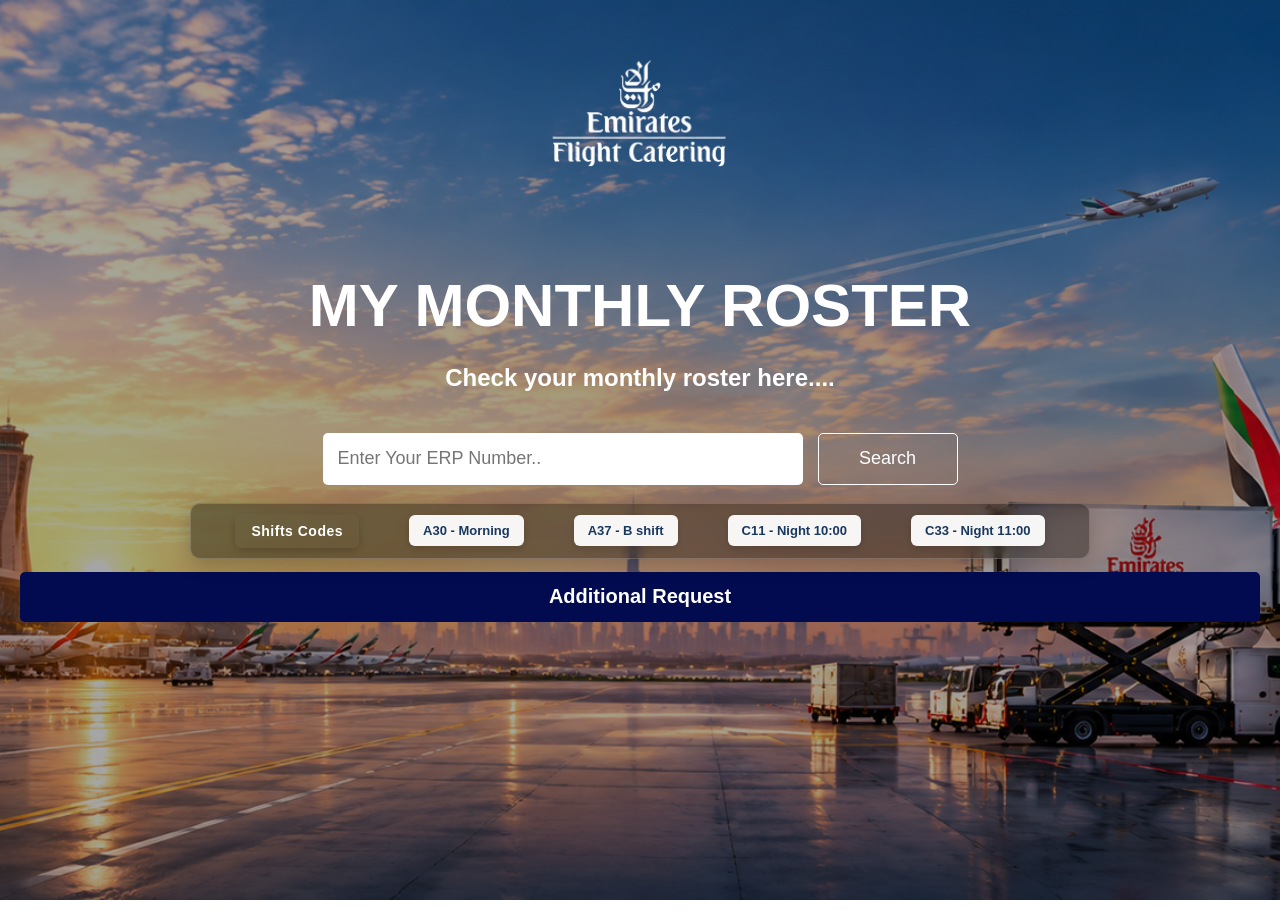
<file: index.html>
<!DOCTYPE html>
<html lang="en">

<head>

    
    <meta charset="UTF-8">

    <meta name="viewport" content="width=device-width, initial-scale=1.0, viewport-fit=cover">
    <meta name="theme-color" content="#19385f">
    <link rel="stylesheet" href="https://cdnjs.cloudflare.com/ajax/libs/font-awesome/6.5.2/css/all.min.css">

    <title>Monthly Roster</title>
    <link rel="icon" href="image/EKFC_LOGO (2).png">
    <link rel="stylesheet" href="style.css">

</head>


<body>


    <!-- =========================
     HERO / HEADER
========================= -->

    <header class="header">

        <div class="logo">
            <img src="image/EKFC_LOGO (2).png" alt="">
            <h1>MY MONTHLY ROSTER
                <p>Check your monthly roster here....</p>
            </h1>
        </div>

        <!-- ERP SEARCH -->

        <div class="search-box">

            <input type="text" id="erpInput" placeholder="Enter Your ERP Number.." autocomplete="off">

            <button id="searchButton">
                Search
            </button>

        </div>

        <div id="errorMessage" class="error-message">
            <!-- error message -->
        </div>


        <!-- SHIFT CODES -->

        <div class="shift-codes">

            <span>Shifts Codes</span>
            <span>A30 - Morning</span>
            <span>A37 - B shift</span>
            <span>C11 - Night 10:00</span>
            <span>C33 - Night 11:00</span>

        </div>
        <pre></pre>
        <button class="roster-btn" id="openRosterBtn">
            Additional Request
        </button>

        <!-- ================================
     ROSTER REQUEST MODAL
        ================================= -->

        <div class="roster-modal" id="rosterModal">

            <div class="roster-modal-overlay" id="rosterOverlay"></div>

            <div class="roster-modal-content">

                <!-- Close Button -->
                <button class="roster-close" id="closeRosterBtn" aria-label="Close">
                    <i class="fa-solid fa-xmark" style="color: rgb(255, 6, 6);"></i>
                </button>

                <!-- Your existing form page -->
                <iframe src="request_form.html" class="roster-form-frame" id="rosterFormFrame"
                    title="Roster Request Form">
                </iframe>

            </div>

        </div>
    </header>




    <br>




    <!-- =========================
     MAIN ROSTER SECTION
========================= -->

    <main class="container" id="rosterSection">


        <!-- TITLE -->

        <div class="title-row">

            <h2>YOUR ROSTER</h2>

        </div>


        <!-- =========================
         EMPLOYEE INFORMATION
    ========================= -->

        <div class="employee-card">

            <div class="team-leader">

                Team Leader Name :-
                <strong id="teamLeader">-</strong>

            </div>


            <div class="employee-details">

                ERP:
                <strong id="employeeERP">-</strong>

                <span class="separator">|</span>

                Employee:
                <strong id="employeeName">-</strong>

                <span class="separator">|</span>

                Position:
                <strong id="employeePosition">-</strong>

            </div>

        </div>


        <!-- =========================
         LOADING
    ========================= -->

        <div id="loading" class="loading">

            Loading roster...

        </div>


        <!-- =========================
         ROSTER TABLE
    ========================= -->

        <div class="table-wrapper">

            <table>

                <thead>

                    <tr>

                        <th>DATE</th>
                        <th>SHIFT</th>

                    </tr>

                </thead>


                <tbody id="rosterTable">

                    <!-- JavaScript will add roster data here -->

                </tbody>

            </table>

        </div>



        <script src="roster_script.js"></script>
        <script src="script.js"></script>
</body>

</html>
</file>
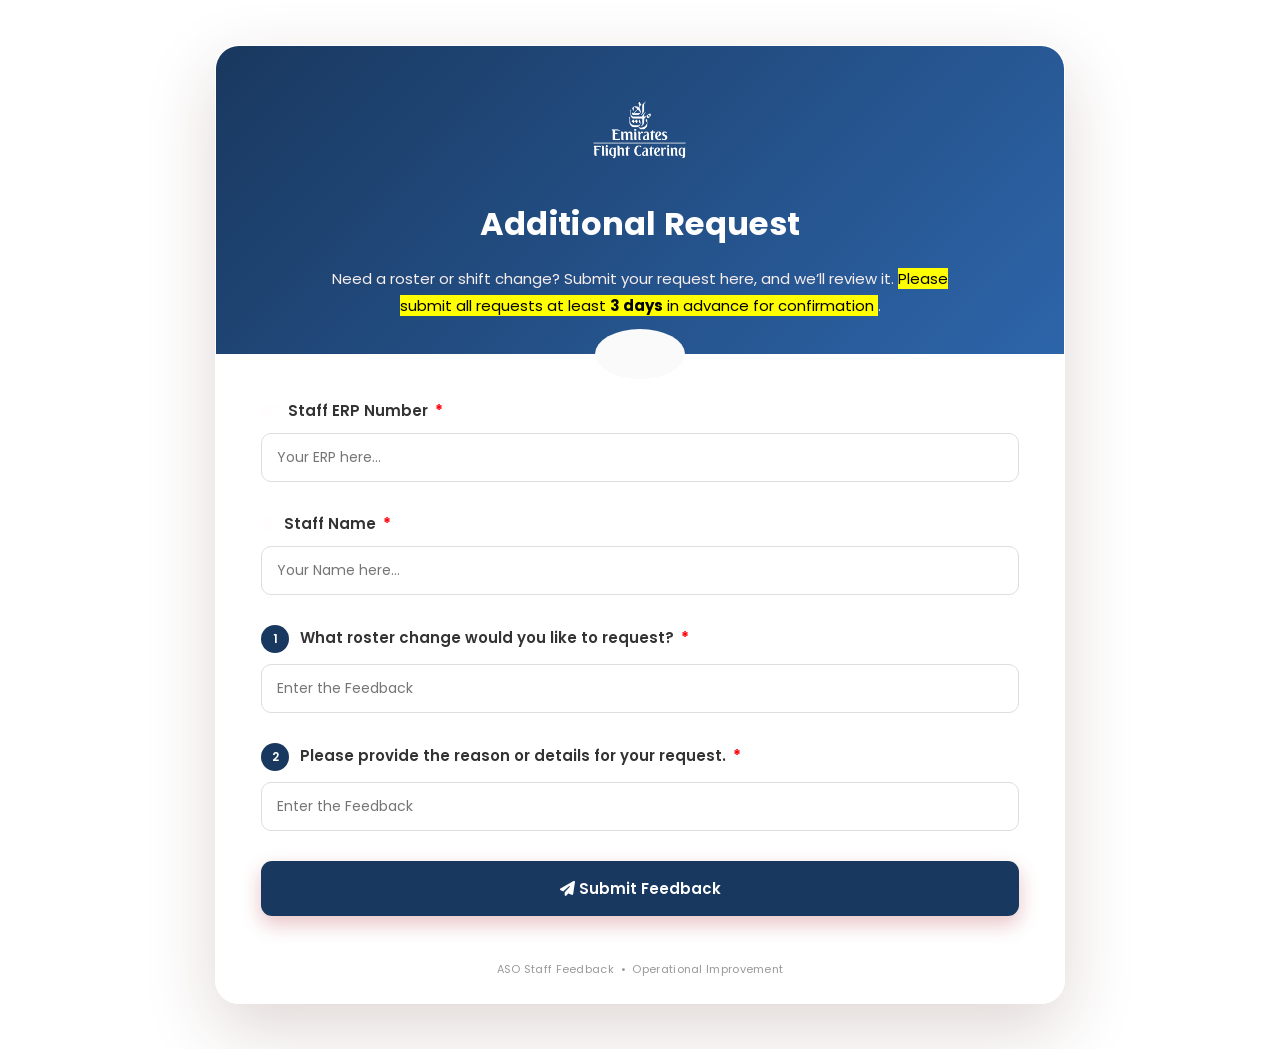
<file: request_form.html>
<!DOCTYPE html>
<html lang="en">

<head>
    <meta charset="UTF-8">
    <meta name="viewport" content="width=device-width, initial-scale=1.0">

    <link rel="stylesheet" href="request_form.css">

    <title>Monthly Roaster</title>

    <!-- Google Font -->
    <link href="https://fonts.googleapis.com/css2?family=Poppins:wght@300;400;500;600;700&display=swap"
        rel="stylesheet">
    <link rel="icon" href="image/EKFC_LOGO (2).png">
    <!-- Font Awesome -->
    <link rel="stylesheet" href="https://cdnjs.cloudflare.com/ajax/libs/font-awesome/6.5.2/css/all.min.css">
</head>

<body>

    <div class="background-animation"></div>
    <main class="page-container">
        <section class="feedback-card">

            <!-- Header -->
            <div class="form-header">
                <img src="image/EKFC_LOGO (2).png" alt="" width="160px">

               

                <h1>Additional Request</h1>


                <p>
                    Need a roster or shift change? Submit your request here, and we’ll review it. <mark> Please submit
                        all
                        requests at least <span style="color: rgb(0, 0, 0); font-weight: bold;" >3 days</span> in advance for confirmation </mark>.
                </p>

            </div>

            <!-- Form -->
             <!-- <div class="header-icon"> -->
                    <!-- <i class="fa-solid fa-comments"></i> -->
                <!-- </div> -->

            <form id="feedbackForm">
                 
                <!-- ERP Number -->
                <div class="form-group">

                    <label for="erpNumber">
                        <i class="fa-solid fa-id-card"></i>
                        Staff ERP Number
                        <span class="required">*</span>
                    </label>

                    <input type="text" id="erpNumber" placeholder="Your ERP here... " name="erpNumber" required>

                </div>


                <!-- Staff Name -->
                <div class="form-group">

                    <label for="staffName">
                        <i class="fa-solid fa-user"></i>

                        Staff Name
                        <span class="required">*</span>
                    </label>

                    <input type="text" id="staffName" placeholder="Your Name here..." name="staffName" required>

                </div>


                <!-- Question 1 -->
                <div class="form-group">

                    <label for="rosterChange">
                        <span class="question-number">1</span>
                       What roster change would you like to request?
                        <span class="required">*</span>
                    </label>

                    <input type="text" id="rosterChange" placeholder="Enter the Feedback" name="rosterChange" required>

                </div>


                <!-- Question 2 -->
                <div class="form-group">

                    <label for="reasonRequest">
                        <span class="question-number">2</span>
                        Please provide the reason or details for your request.
                        <span class="required">*</span>
                    </label>

                    <input type="text" id="reasonRequest" placeholder="Enter the Feedback" name="reasonRequest"
                        required>

                </div>




                <!-- Submit -->
                <button type="submit" id="submitButton">

                    <span id="buttonText">
                        <i class="fa-solid fa-paper-plane"></i>
                        Submit Feedback
                    </span>

                    <span id="loadingText" class="loading-text">
                        <i class="fa-solid fa-spinner fa-spin"></i>
                        Submitting...
                    </span>

                </button>


                <!-- Success -->
                <div id="successMessage" class="success-message">

                    <i class="fa-solid fa-circle-check"></i>

                    <div>
                        <strong>Thank you!</strong>
                        <p>Your request has been successfully submitted. We’ll work on it soon.</p>
                    </div>

                </div>


                <!-- Error -->
                <div id="formError" class="form-error">

                    <i class="fa-solid fa-circle-exclamation"></i>

                    Something went wrong. Please try again.

                </div>

            </form>


            <div class="footer-text">
                ASO Staff Feedback &nbsp;•&nbsp; Operational Improvement
            </div>

        </section>

    </main>

    <script src="roster_connect.js">

    </script>

</body>

</html>
</file>
<file: style.css>
/* =====================================
   GENERAL
===================================== */

* {
    box-sizing: border-box;
}

html,
body {

     margin: 0;
     padding: 0;
    width: 100%;
    font-family:
        Arial,
        Helvetica,
        sans-serif;
    background: #ffffff;
    color: #111;
}
/* popup css */
/* =====================================
   ROSTER REQUEST MODAL
===================================== */

.roster-modal {
    position: fixed;
    inset: 0;
    z-index: 9999;

    display: flex;
    align-items: center;
    justify-content: center;

    padding: 20px;

    visibility: hidden;
    opacity: 0;

    transition:
        opacity 0.3s ease,
        visibility 0.3s ease;
}


/* Active Modal */

.roster-modal.active {
    visibility: visible;
    opacity: 1;
}


/* Background Overlay */

.roster-modal-overlay {
    position: absolute;
    inset: 0;

    background: rgba(0, 0, 0, 0.65);

    backdrop-filter: blur(8px);
    -webkit-backdrop-filter: blur(8px);
}


/* Modal Box */

.roster-modal-content {
    position: relative;
    z-index: 2;

    width: min(700px, 100%);
    height: min(850px, 92vh);

    background: #ffffff;

    border-radius: 22px;

    overflow: hidden;

    box-shadow:
        0 25px 80px rgba(0, 0, 0, 0.30);

    transform: translateY(30px) scale(0.96);

    transition:
        transform 0.35s ease;
}


/* Modal Animation */

.roster-modal.active .roster-modal-content {
    transform: translateY(0) scale(1);
}


/* Close Button */

.roster-close {
    position: absolute;

    top: 14px;
    right: 14px;

    width: 42px;
    height: 42px;

    border: none;
    border-radius: 50%;

    background: rgba(255, 255, 255, 0.95);

    color: #333;

    font-size: 18px;

    cursor: pointer;

    z-index: 10;

    display: flex;
    align-items: center;
    justify-content: center;

    box-shadow: 0 4px 15px rgba(0, 0, 0, 0.15);

    transition:
        transform 0.25s ease,
        background 0.25s ease,
        color 0.25s ease;
}


.roster-close:hover {
    transform: rotate(90deg) scale(1.08);

    background: #fffffe;

    color: #ffffff;
}


/* Form iframe */

.roster-form-frame {
    width: 100%;
    height: 100%;

    border: none;

    display: block;
}


/* =====================================
   MOBILE
===================================== */

@media (max-width: 600px) {

    .roster-modal {
        padding: 10px;
    }

    .roster-modal-content {
        width: 100%;
        height: 95vh;

        border-radius: 18px;
    }

    .roster-close {
        width: 38px;
        height: 38px;

        top: 10px;
        right: 10px;
    }
}
/* end of popup css */



.roster-request-btn {
    width: 100%;
    padding: 14px 25px;
    border: none;
    background: linear-gradient(135deg, #19385f, #19385f);
    color: #fff;
    font-size: 16px;
    font-weight: 700;
    letter-spacing: 0.5px;
    cursor: pointer;
    transition: all 0.3s ease;
    box-shadow: 0 6px 18px rgba(255, 255, 255, 0.25);
}

.roster-request-btn:hover {
    transform: translateY(-2px);
    box-shadow: 0 10px 25px rgba(252, 251, 250, 0.35);
}

.roster-request-btn:active {
    transform: scale(0.98);
}

@media (max-width: 480px) {
    .roster-request-btn {
        padding: 12px 18px;
        font-size: 14px;
    }
}

/* =====================================
   HEADER
===================================== */
.logo img {
    width: 300px;
    height: auto;
    display: block;
    margin: 0 auto;
}
.header {
    position: relative;
    width: 100%;
    min-height: 100vh;
    background-image:
        linear-gradient(rgba(0, 0, 0, 0.35), rgba(0, 0, 0, 0.35)),
        url("image/bg_roter_img.png");
    background-size: cover;
    background-position: center;
    background-repeat: no-repeat;
    color: white;
    text-align: center;
    padding: 35px 20px 55px;
}

/* Roster Request */
.roster-btn {
    width: 100%;
    height: 50px;
    border-radius: 5px;
    border: 5px;
    background: #020b50;
    color: white;
    font-size: 20px;
    font-weight: bold;
    cursor: pointer;
    transition: all 0.3s ease;
}

.roster-btn:hover {
    background: #041488;
    transform: translateY(-1px);
}


.header h1{
    font-size:60px;
    padding-bottom: -100px;
}
.header p{
    font-size: x-large;
}
/* =====================================
   SEARCH
===================================== */

.search-box {

    width: 100%;
    max-width: 635px;
    margin: auto;
    display: flex;
    gap: 15px;
}


.search-box input {
    flex: 1;
    height: 52px;
    padding: 0 15px;
    border: none;
    border-radius: 5px;
    outline: none;
    font-size: 18px;
}


.search-box button {
    width: 140px;
    height: 52px;
    background: transparent;
    color: white;
    border: 1px solid white;
    border-radius: 5px;
    font-size: 18px;
    cursor: pointer;
    transition: 0.2s;
}


.search-box button:hover {
    background: #020b50;
    color: #fdfeff;
}


.search-box button:disabled {

    opacity: 0.6;

    cursor: not-allowed;
}



/* =====================================
   ERROR
===================================== */
.error-message::before {
    content: "⚠";
    margin-right: 8px;
    font-size: 16px;
}
.error-message {
    display: none;
    width: 100%;
    max-width: 635px;
    margin: 12px auto 0;
    padding: 10px 16px;
    background: rgba(255, 255, 255, 0.95);
    color: #d60000;
    border: 1px solid #ff4d4d;
    border-left: 5px solid #d60000;
    border-radius: 6px;
    font-size: 15px;
    font-weight: 700;
    text-align: center;
    box-shadow: 0 4px 12px rgba(0, 0, 0, 0.25);
    position: relative;
}

/* =====================================
   SHIFT CODES
===================================== */

.shift-codes {
    width: 100%;
    max-width: 900px;
    margin: 18px auto 0;
    display: flex;
    justify-content: center;
    align-items: center;
    flex-wrap: wrap;
    gap: 50px;
    padding: 10px 15px;
    background: rgba(0, 0, 0, 0.35);
    backdrop-filter: blur(6px);
    -webkit-backdrop-filter: blur(10px);
    border: 1px solid rgba(216, 208, 208, 0.25);
    border-radius: 10px;
    box-shadow: 0 5px 20px rgba(0, 0, 0, 0.20);
    animation: shiftBar 0.8s ease forwards;
}


/* Title */

.shift-codes span:first-child {
    padding: 9px 16px;
    border-radius: 5px solid rgb(255, 65, 65);
    color: white;
    border-radius: 6px;
    font-size: 14px;
    font-weight: 700;
    letter-spacing: 0.5px;
    box-shadow: 0 3px 10px rgba(0, 0, 0, 0.2);
}


/* Individual shift codes */

.shift-codes span:not(:first-child) {
    padding: 8px 14px;

    background: rgba(255, 255, 255, 0.95);
    color: #19385f;

    border-radius: 6px;

    font-size: 13px;
    font-weight: 600;

    white-space: nowrap;

    transition: all 0.3s ease;

    box-shadow: 0 3px 8px rgba(0, 0, 0, 0.15);
}


/* Hover */

.shift-codes span:not(:first-child):hover {
    background: #19385f;
    color: white;
    transform: translateY(-3px);
    box-shadow: 0 7px 15px rgba(0, 0, 0, 0.25);
}


/* Animation */

@keyframes shiftBar {

    from {
        opacity: 0;
        transform: translateY(12px);
    }

    to {
        opacity: 1;
        transform: translateY(0);
    }
}


/* =====================================
   MOBILE
===================================== */

@media (max-width: 768px) {

    .shift-codes {
        max-width: 95%;
        gap: 7px;
        padding: 9px;
    }

    .shift-codes span:first-child {
        width: 100%;
        text-align: center;
    }

    .shift-codes span:not(:first-child) {
        font-size: 12px;
        padding: 7px 10px;
    }
}


@media (max-width: 480px) {

    .shift-codes {
        gap: 6px;
        padding: 8px;
    }

    .shift-codes span:not(:first-child) {
        width: 100%;
        text-align: center;
    }
}
/* =====================================
   MAIN
===================================== */

.container {
    display: none;
    max-width: 1000px;
    margin: 40px auto;
    padding: 0 20px;
}



/* =====================================
   TITLE
===================================== */

.title-row {
    display: flex;
    justify-content: space-between;
    align-items: center;
    gap: 20px;
    margin-bottom: 20px;
    padding: 12px 18px;

    /* Premium look */
    position: relative;
    border-radius: 12px;
    background: linear-gradient(
        135deg,
        rgba(245, 130, 32, 0.08),
        rgba(255, 255, 255, 0.02)
    );

    animation: titleSlide 0.8s ease-out;
}

/* Animated bottom line */
.title-row::after {
    content: "";
    position: absolute;
    left: 18px;
    bottom: 0;
    height: 3px;
    width: 70px;
    border-radius: 10px;

    background: linear-gradient(
        90deg,
        #19385f,
        #19385f,
        #19385f
    );

    background-size: 200% 100%;

    animation:
        lineGrow 1s ease-out forwards,
        lineGlow 2s ease-in-out infinite;
}

/* Heading */
.title-row h2 {
    margin: 0;
    font-size: 25px;
    font-weight: 700;
    letter-spacing: 0.5px;

    background: linear-gradient(
        90deg,
        #222,
        #042580,
        #222
    );

    background-size: 200% auto;
    background-clip: text;
    -webkit-text-fill-color: transparent;

    animation: textShine 3s ease-in-out infinite;
}

/* Slide in */
@keyframes titleSlide {
    from {
        opacity: 0;
        transform: translateY(-15px);
    }

    to {
        opacity: 1;
        transform: translateY(0);
    }
}

/* Line animation */
@keyframes lineGrow {
    from {
        width: 0;
        opacity: 0;
    }

    to {
        width: 70px;
        opacity: 1;
    }
}

/* Line glow */
@keyframes lineGlow {
    0%, 100% {
        background-position: 0% 50%;
        box-shadow: 0 0 5px rgba(142, 32, 245, 0.2);
    }

    50% {
        background-position: 100% 50%;
        box-shadow: 0 0 14px rgba(245, 130, 32, 0.5);
    }
}

/* Heading shine */
@keyframes textShine {
    0%, 100% {
        background-position: 0% 50%;
    }

    50% {
        background-position: 100% 50%;
    }
}

/* Mobile */
@media (max-width: 600px) {

    .title-row {
        padding: 10px 14px;
        margin-bottom: 16px;
    }

    .title-row h2 {
        font-size: 20px;
    }

    .title-row::after {
        left: 14px;
        width: 55px;
    }
}



/* =====================================
   EMPLOYEE CARD
===================================== */

.employee-card {
    background: #ffffff;
    border: 1px solid #e5e5e5;
    border-left: 4px solid #19385f;
    border-radius: 10px;
    padding: 18px 20px;
    margin-bottom: 18px;
    box-shadow: 0 3px 12px rgba(0, 0, 0, 0.06);
}

.team-leader {
    position: relative;
    z-index: 2;
    display: flex;
    align-items: center;
    gap: 10px;
    font-size: 21px;
    font-weight: 700;
    color: #222;
    margin-bottom: 14px;
    transition: color 0.3s ease;
}

.employee-details {
    color: #3f3f3f;
    font-size: 15px;
    line-height: 1.6;
}

.employee-details strong {
    color: #222;
    font-weight: 600;
}

.separator {
    margin: 0 8px;
    color: #ccc;
}



/* =====================================
   LOADING
===================================== */

.loading {

    display: none;
    text-align: center;
    padding: 25px;
    font-size: 18px;
    color: #19385f;
}


/* =====================================
   3D ROSTER TABLE
===================================== */

.table-wrapper {
    width: 100%;
    overflow-x: auto;

    margin: 25px 0;

    border-radius: 18px;

    background: #0b1c35;

    border: 1px solid rgba(255, 255, 255, 0.15);

    box-shadow:
        0 20px 40px rgba(0, 0, 0, 0.22),
        0 8px 18px rgba(0, 0, 0, 0.15);
}


/* =====================================
   TABLE
===================================== */

.table-wrapper table {
    width: 100%;

    border-collapse: separate;
    border-spacing: 0;

    font-size: 16px;
}


/* =====================================
   HEADER
===================================== */

.table-wrapper thead th {

    background: linear-gradient(
        135deg,
        #193663,
        #10294c
    );

    color: white;

    padding: 18px 25px;

    text-align: left;

    font-size: 14px;
    font-weight: 700;

    letter-spacing: 1px;

    border-bottom: 1px solid rgba(255,255,255,0.15);
}


/* Orange line on left */

.table-wrapper thead th:first-child {

    border-left: 5px solid #f58220;
}


/* =====================================
   TABLE BODY
===================================== */

.table-wrapper tbody tr {

    background: #ffffff;

    transition: all 0.25s ease;
}


.table-wrapper tbody tr:nth-child(even) {

    background: #f3f6fa;
}


/* =====================================
   TABLE CELLS
===================================== */

.table-wrapper tbody td {

    padding: 17px 25px;

    color: #17243a;

    border-bottom: 1px solid #dce3ec;

    vertical-align: middle;
}


/* DATE */

.table-wrapper tbody td:first-child {

    font-weight: 600;

    width: 50%;
}


/* SHIFT */

.table-wrapper tbody td:last-child {

    width: 50%;
}


/* =====================================
   3D ROW HOVER
===================================== */

.table-wrapper tbody tr:hover {

    transform: translateY(-3px);

    box-shadow:
        0 8px 18px rgba(25, 54, 99, 0.18);

    position: relative;

    z-index: 2;
}


/* =====================================
   SHIFT BADGE
===================================== */

.shift {

    display: inline-flex;

    align-items: center;
    justify-content: center;

    min-width: 90px;

    padding: 8px 18px;

    border-radius: 10px;

    font-size: 14px;

    font-weight: 700;

    letter-spacing: 0.5px;

    border: 1px solid rgba(255,255,255,0.7);

    box-shadow:
        inset 0 1px 2px rgba(255,255,255,0.7),
        0 5px 10px rgba(0,0,0,0.15);

    transition: all 0.25s ease;
}


/* =====================================
   A30
===================================== */

.shift-a30 {

    background: linear-gradient(
        145deg,
        #F1C232,
        #D9A900
    );

    color: #222;

    box-shadow:
        inset 0 1px 2px rgba(255,255,255,0.7),
        0 5px 12px rgba(241,194,50,0.35);
}


/* =====================================
   A37
===================================== */

.shift-a37 {

    background: linear-gradient(
        145deg,
        #FFE599,
        #E8C85C
    );

    color: #222;

    box-shadow:
        inset 0 1px 2px rgba(255,255,255,0.8),
        0 5px 12px rgba(220,190,80,0.3);
}


/* =====================================
   C11 + C33
===================================== */

.shift-c11,
.shift-c33 {

    background: linear-gradient(
        145deg,
        #A4C2F4,
        #719BE0
    );

    color: #173B76;

    box-shadow:
        inset 0 1px 2px rgba(255,255,255,0.8),
        0 5px 12px rgba(80,130,220,0.3);
}


/* =====================================
   L - LEAVE
===================================== */

.shift-l {

    background: linear-gradient(
        145deg,
        #315CFF,
        #0000CC
    );

    color: white;

    box-shadow:
        inset 0 1px 2px rgba(255,255,255,0.5),
        0 5px 14px rgba(0,0,255,0.35);
}


/* =====================================
   OFF
===================================== */

.shift-off {

    background: linear-gradient(
        145deg,
        #FFFFFF,
        #FFDDE3
    );

    color: #E60000;

    border-color: #FFB7C0;

    box-shadow:
        inset 0 1px 2px white,
        0 5px 12px rgba(255,0,0,0.15);
}


/* =====================================
   NORMAL
===================================== */

.shift-normal {

    background: linear-gradient(
        145deg,
        #F5F5F5,
        #DCDCDC
    );

    color: #222;
}


/* =====================================
   SHIFT HOVER
===================================== */

.shift:hover {

    transform: translateY(-2px) scale(1.03);

    box-shadow:
        0 7px 15px rgba(0,0,0,0.2);
}


/* =====================================
   MOBILE
===================================== */

@media (max-width: 600px) {

    .table-wrapper {

        border-radius: 14px;

    }

    .table-wrapper thead th {

        padding: 14px 15px;

        font-size: 13px;

    }

    .table-wrapper tbody td {

        padding: 14px 15px;

        font-size: 14px;

    }

    .shift {

        min-width: 75px;

        padding: 7px 12px;

        font-size: 13px;

    }

}



/* =====================================
   MOBILE
===================================== */

@media (max-width: 768px) {

    .header {

        padding: 30px 15px 40px;
    }


    .header h1 {

        font-size: 28px;
    }


    .header p {

        font-size: 17px;
    }


    .search-box {

        flex-direction: column;
        height: 140px;
    }


    .search-box input,
    .search-box button {

        width: 100%;
    }


    .container {

        margin-top: 25px;

        padding: 0 12px;
    }


    .title-row {

        flex-direction: column;

        align-items: stretch;
    }


    .title-row h2 {

        font-size: 24px;
    }


    .request-button {

        width: 100%;
    }


    .employee-details {

        line-height: 2;
    }


    .separator {

        display: none;
    }


    table {

        min-width: 500px;
    }


    .shift-guide {

        margin-top: 40px;
    }


    .guide-list {

        flex-direction: column;

        align-items: stretch;
    }

}
</file>
<file: request_form.css>
* {
    margin: 0;
    padding: 0;
    box-sizing: border-box;
}


body {
    font-family: "Poppins", sans-serif;
    min-height: 100vh;
    color: #000000;
    position: relative;
    overflow-x: hidden;
}


/* =========================================
   PAGE
========================================= */

.page-container {
    width: 100%;
    min-height: 100vh;
    display: flex;
    justify-content: center;
    padding: 45px 20px;
}


/* =========================================
   MAIN CARD
========================================= */

.feedback-card {
    width: 100%;
    max-width: 850px;
    background: rgba(255, 255, 255, 0.91);
    backdrop-filter: blur(18px);
    -webkit-backdrop-filter: blur(18px);
    border: 1px solid rgba(255, 255, 255, 0.8);
    border-radius: 24px;
    box-shadow:
        0 25px 70px rgba(80, 35, 20, 0.18);
    overflow: hidden;
    animation: cardAppear 0.7s ease;
}


@keyframes cardAppear {

    from {
        opacity: 0;
        transform: translateY(30px);
    }

    to {
        opacity: 1;
        transform: translateY(0);
    }

}


/* =========================================
   HEADER
========================================= */

.form-header {
    text-align: center;
    padding: 42px 45px 35px;
    background:
        linear-gradient(
            135deg,
            #19385f,
            #2d65aa
        );

    color: white;
    position: relative;
}


.form-header::after {
    content: "";
    position: absolute;
    bottom: -25px;
    left: 50%;
    transform: translateX(-50%);
    width: 90px;
    height: 50px;
    background: #fafafa;
    border-radius: 50%;
}


.header-icon {
    width: 65px;
    height: 65px;
    display: flex;
    align-items: center;
    justify-content: center;
    margin: 0 auto 15px;
    border-radius: 50%;
    background: rgba(255, 255, 255, 0.16);
    border: 1px solid rgba(255, 255, 255, 0.3);
    font-size: 27px;
}


.form-header h1 {
    font-size: 32px;
    font-weight: 700;
    letter-spacing: 0.3px;
}


.form-header h2 {
    font-size: 21px;
    font-weight: 500;
    margin-top: 2px;
    color: #ead2b9;
}


.form-header p {
    max-width: 650px;
    margin: 17px auto 0;
    font-size: 15px;
    line-height: 1.8;
    color: #f8eeee;
}


/* =========================================
   FORM
========================================= */

form {
    padding: 45px;
}


.form-group {
    margin-bottom: 30px;
}


.form-group > label {
    display: block;
    font-size: 15px;
    font-weight: 600;
    margin-bottom: 11px;
    color: #333;
}


.form-group > label i {
    color: #fffdfd;
    margin-right: 6px;
}


.question-number {
    display: inline-flex;
    width: 28px;
    height: 28px;
    align-items: center;
    justify-content: center;
    margin-right: 7px;
    border-radius: 50%;
    background: #19385f;
    color: white;
    font-size: 12px;
}


.required {
    color: #ff0008;
    font-weight: 700;
    margin-left: 3px;
}

input[type="text"],
textarea {
    width: 100%;
    border: 1.5px solid #ddd;
    border-radius: 10px;
    padding: 13px 15px;
    font-family: inherit;
    font-size: 14px;
    outline: none;
    background: #fff;
    transition: all 0.25s ease;
}


/* =========================================
   OPTIONS
========================================= */



.option:hover {
    background: #f6ece5;
    border-color: #c8a083;
    transform: translateY(-1px);
}


.option input {
    width: 17px;
    height: 17px;
    accent-color: #000000;
    cursor: pointer;
    flex-shrink: 0;
}


.option span {
    line-height: 1.4;
}


.small-help {
    font-size: 12px;
    color: #888;
    margin-top: -5px;
    margin-bottom: 10px;
}


.error-message {
    display: none;
    color: #a30d13;
    font-size: 12px;
    margin-top: 8px;
}


/* =========================================
   BUTTON
========================================= */

button {
    width: 100%;
    height: 55px;
    border: none;
    border-radius: 11px;
    background:
        linear-gradient(
            135deg,
            #19385f,
            #19385f
        );

    color: white;
    font-family: inherit;
    font-size: 15px;
    font-weight: 600;
    cursor: pointer;
    box-shadow:
        0 8px 20px rgba(163, 13, 19, 0.25);
    transition: all 0.25s ease;
}


button:hover {
    transform: translateY(-2px);

    box-shadow:
        0 12px 25px rgba(98, 70, 255, 0.32);
}


button:disabled {
    opacity: 0.7;
    cursor: not-allowed;
    transform: none;
}


.loading-text {
    display: none;
}


/* =========================================
   SUCCESS MESSAGE
========================================= */

.success-message {
    display: none;
    align-items: center;
    gap: 14px;
    margin-top: 20px;
    padding: 17px;
    border-radius: 10px;
    background: #edf8f0;
    border: 1px solid #b8dfc2;
    color: #2d8544;
}


.success-message i {
    font-size: 28px;
}


.success-message strong {
    font-size: 15px;
}


.success-message p {
    font-size: 12px;

    margin-top: 2px;
}


/* =========================================
   ERROR
========================================= */

.form-error {
    display: none;
    margin-top: 20px;
    padding: 14px;
    border-radius: 9px;
    background: #fff0f0;
    border: 1px solid #f0c4c4;
    color: #a30d13;
    font-size: 13px;
    text-align: center;
}


/* =========================================
   FOOTER
========================================= */

.footer-text {
    text-align: center;

    padding: 0 20px 25px;

    font-size: 11px;

    color: #999;

    letter-spacing: 0.3px;
}


/* =========================================
   MOBILE
========================================= */

@media (max-width: 650px) {

    .page-container {
        padding: 15px 10px;
    }


    .feedback-card {
        border-radius: 18px;
    }


    .form-header {
        padding: 32px 20px 30px;
    }


    .form-header h1 {
        font-size: 25px;
    }


    .form-header h2 {
        font-size: 17px;
    }


    .form-header p {
        font-size: 12px;
    }


    form {
        padding: 30px 20px;
    }


    .options {
        grid-template-columns: 1fr;
    }


    .form-group {
        margin-bottom: 25px;
    }

}
</file>
